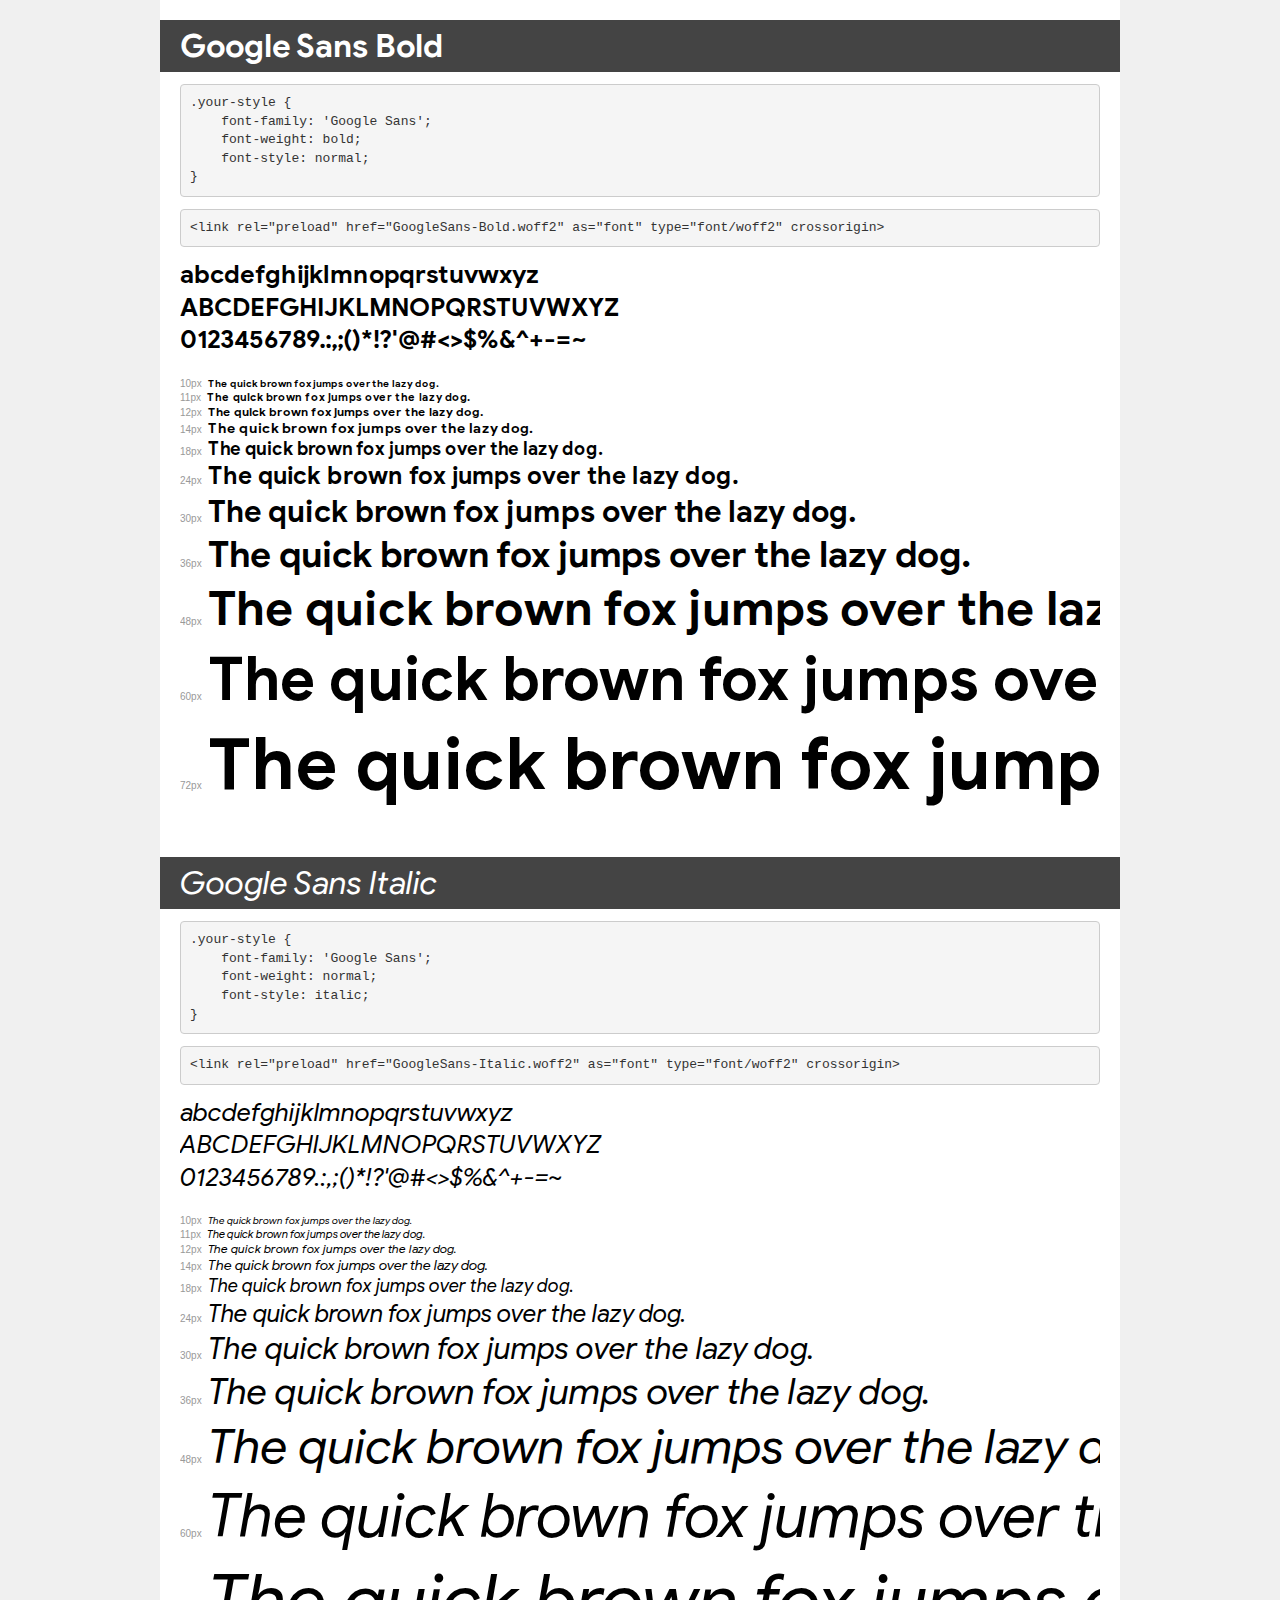
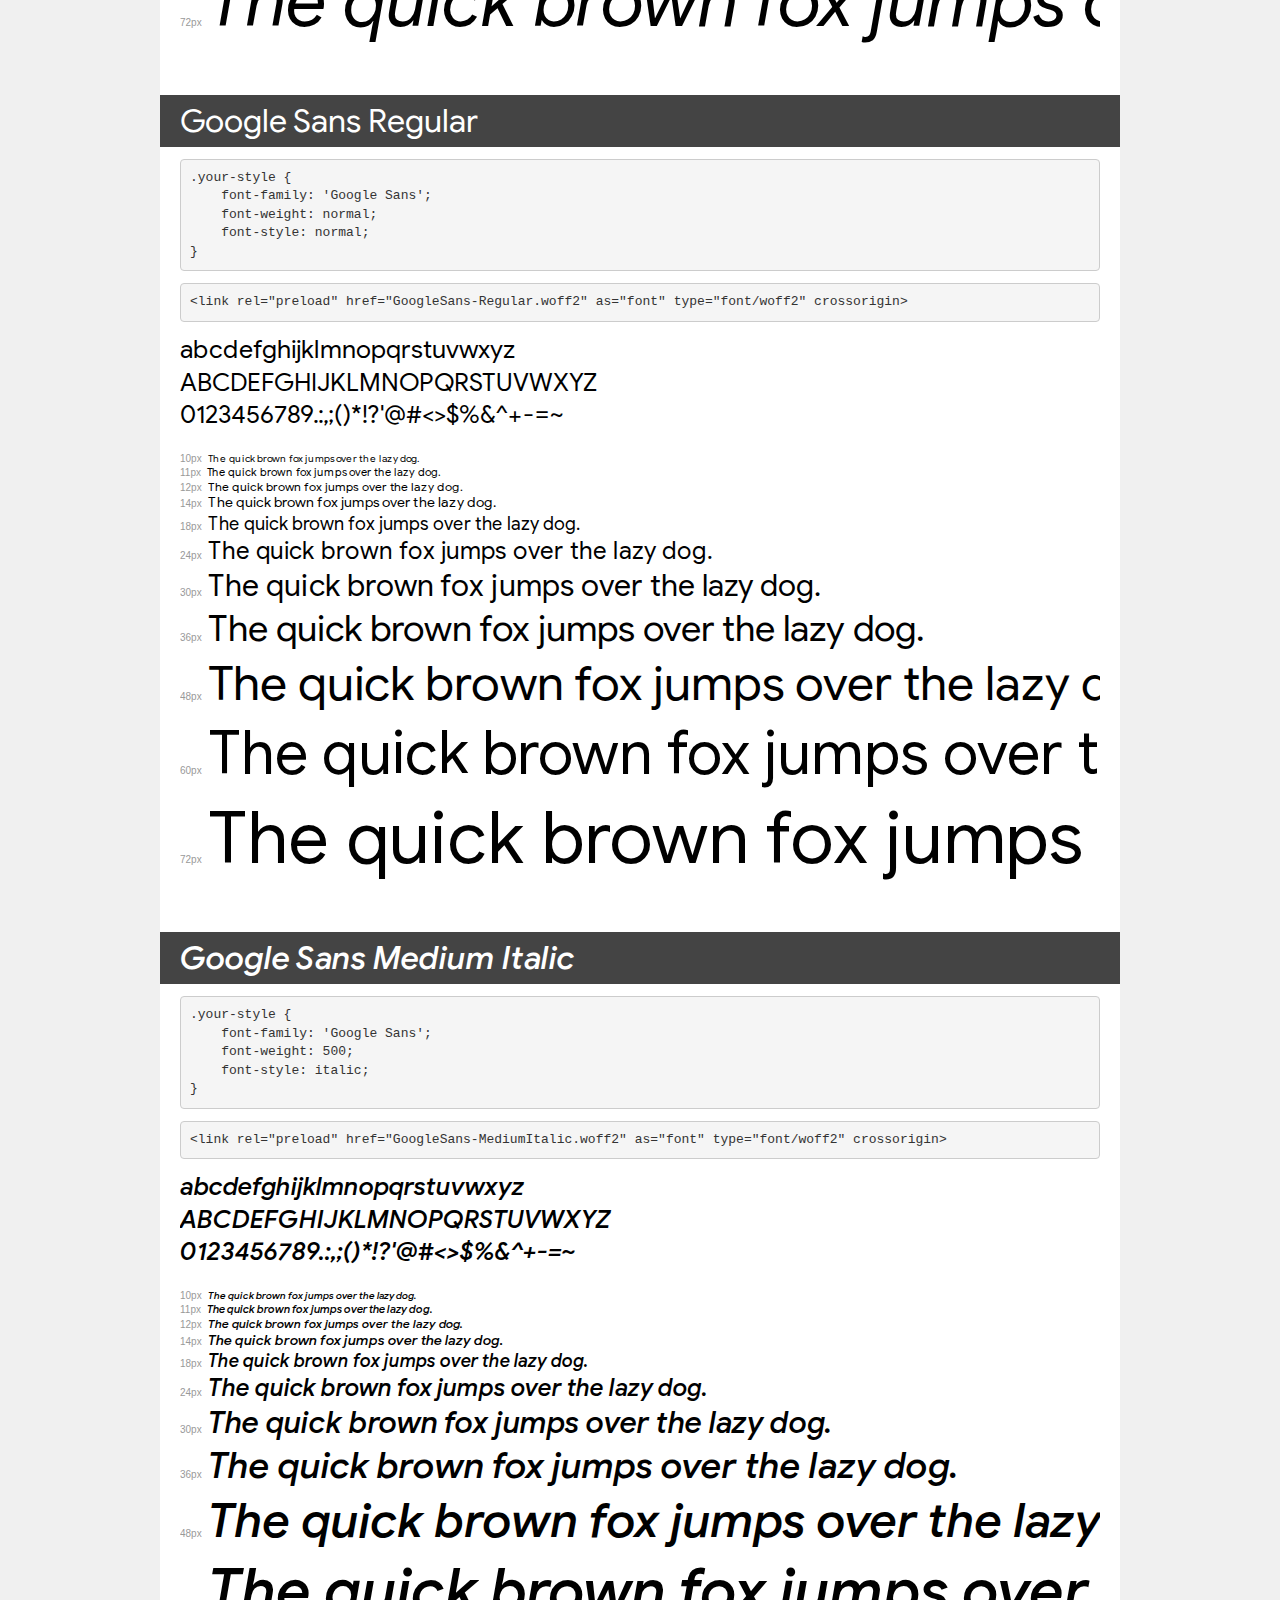
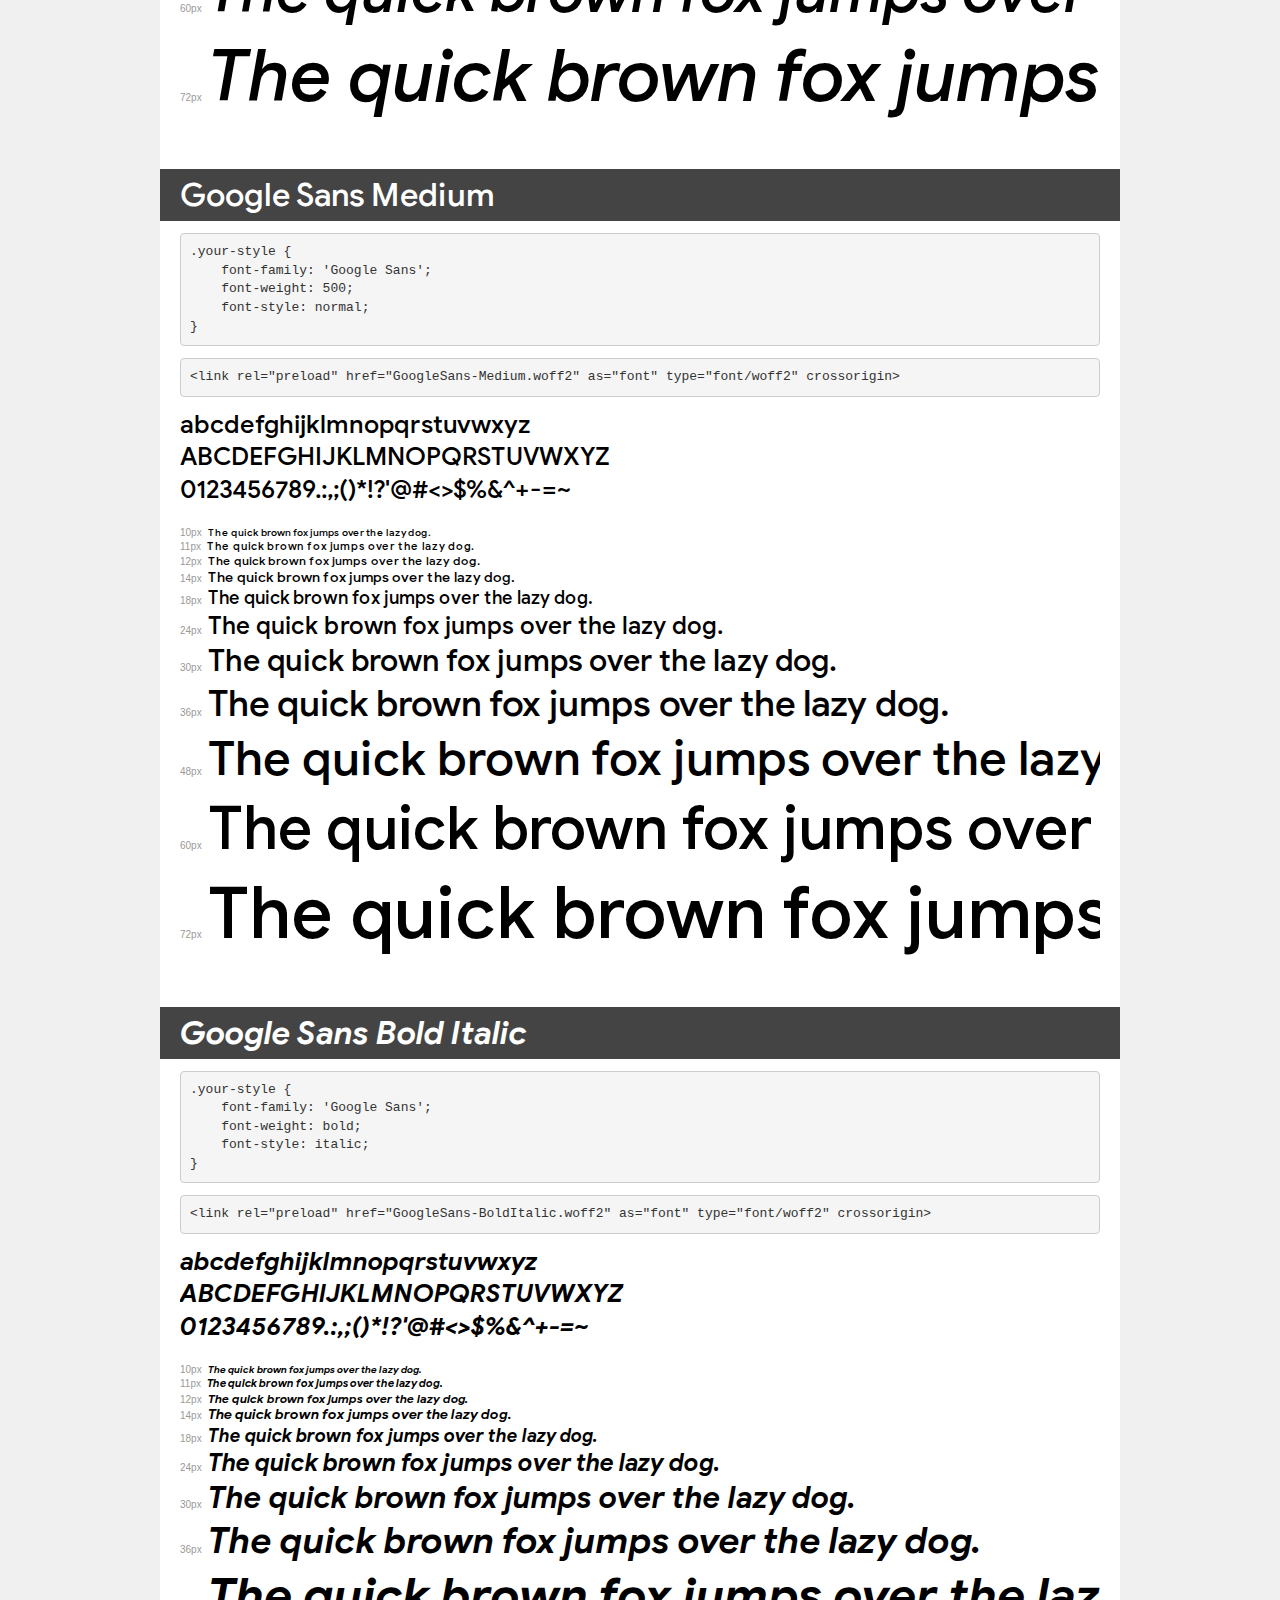
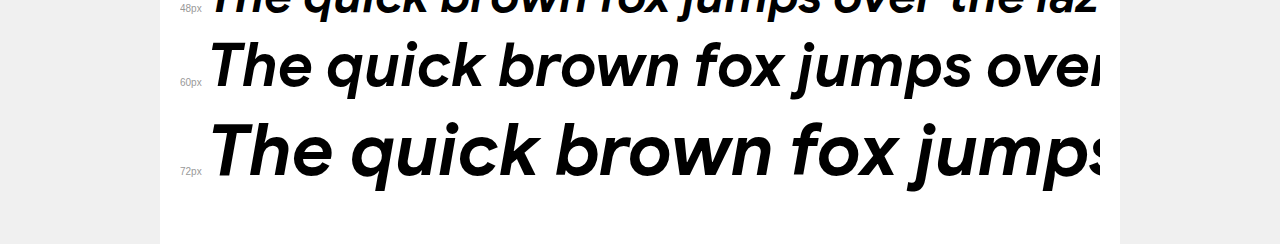
<file: fonts/GoogleSans/demo.html>
<!DOCTYPE html>
<html lang="en">
<head>
    <meta charset="utf-8">
    <meta http-equiv="X-UA-Compatible" content="IE=edge">
    <meta name="viewport" content="width=device-width, initial-scale=1">
    <meta name="robots" content="noindex, noarchive">
    <meta name="format-detection" content="telephone=no">
    <title>Transfonter demo</title>
    <link href="stylesheet.css" rel="stylesheet">
    <style>
        /*
        http://meyerweb.com/eric/tools/css/reset/
        v2.0 | 20110126
        License: none (public domain)
        */
        html, body, div, span, applet, object, iframe,
        h1, h2, h3, h4, h5, h6, p, blockquote, pre,
        a, abbr, acronym, address, big, cite, code,
        del, dfn, em, img, ins, kbd, q, s, samp,
        small, strike, strong, sub, sup, tt, var,
        b, u, i, center,
        dl, dt, dd, ol, ul, li,
        fieldset, form, label, legend,
        table, caption, tbody, tfoot, thead, tr, th, td,
        article, aside, canvas, details, embed,
        figure, figcaption, footer, header, hgroup,
        menu, nav, output, ruby, section, summary,
        time, mark, audio, video {
            margin: 0;
            padding: 0;
            border: 0;
            font-size: 100%;
            font: inherit;
            vertical-align: baseline;
        }
        /* HTML5 display-role reset for older browsers */
        article, aside, details, figcaption, figure,
        footer, header, hgroup, menu, nav, section {
            display: block;
        }
        body {
            line-height: 1;
        }
        ol, ul {
            list-style: none;
        }
        blockquote, q {
            quotes: none;
        }
        blockquote:before, blockquote:after,
        q:before, q:after {
            content: '';
            content: none;
        }
        table {
            border-collapse: collapse;
            border-spacing: 0;
        }
        /* demo styles */
        body {
            background: #f0f0f0;
            color: #000;
        }
        .page {
            background: #fff;
            width: 920px;
            margin: 0 auto;
            padding: 20px 20px 0 20px;
            overflow: hidden;
        }
        .font-container {
            overflow-x: auto;
            overflow-y: hidden;
            margin-bottom: 40px;
            line-height: 1.3;
            white-space: nowrap;
            padding-bottom: 5px;
        }
        h1 {
            position: relative;
            background: #444;
            font-size: 32px;
            color: #fff;
            padding: 10px 20px;
            margin: 0 -20px 12px -20px;
        }
        .letters {
            font-size: 25px;
            margin-bottom: 20px;
        }
        .s10:before {
            content: '10px';
        }
        .s11:before {
            content: '11px';
        }
        .s12:before {
            content: '12px';
        }
        .s14:before {
            content: '14px';
        }
        .s18:before {
            content: '18px';
        }
        .s24:before {
            content: '24px';
        }
        .s30:before {
            content: '30px';
        }
        .s36:before {
            content: '36px';
        }
        .s48:before {
            content: '48px';
        }
        .s60:before {
            content: '60px';
        }
        .s72:before {
            content: '72px';
        }
        .s10:before, .s11:before, .s12:before, .s14:before,
        .s18:before, .s24:before, .s30:before, .s36:before,
        .s48:before, .s60:before, .s72:before {
            font-family: Arial, sans-serif;
            font-size: 10px;
            font-weight: normal;
            font-style: normal;
            color: #999;
            padding-right: 6px;
        }
        pre {
            display: block;
            padding: 9px;
            margin: 0 0 12px;
            font-family: Monaco, Menlo, Consolas, "Courier New", monospace;
            font-size: 13px;
            line-height: 1.428571429;
            color: #333;
            font-weight: normal;
            font-style: normal;
            background-color: #f5f5f5;
            border: 1px solid #ccc;
            overflow-x: auto;
            border-radius: 4px;
        }
        /* responsive */
        @media (max-width: 959px) {
            .page {
                width: auto;
                margin: 0;
            }
        }
    </style>
</head>
<body>
<div class="page">
    <div class="demo">
        <h1 style="font-family: 'Google Sans'; font-weight: bold; font-style: normal;">Google Sans Bold</h1>
        <pre title="Usage">.your-style {
    font-family: 'Google Sans';
    font-weight: bold;
    font-style: normal;
}</pre>
        <pre title="Preload (optional)">
&lt;link rel=&quot;preload&quot; href=&quot;GoogleSans-Bold.woff2&quot; as=&quot;font&quot; type=&quot;font/woff2&quot; crossorigin&gt;</pre>
        <div class="font-container" style="font-family: 'Google Sans'; font-weight: bold; font-style: normal;">
            <p class="letters">
                abcdefghijklmnopqrstuvwxyz<br>
ABCDEFGHIJKLMNOPQRSTUVWXYZ<br>
                0123456789.:,;()*!?'@#&lt;&gt;$%&^+-=~
            </p>
            <p class="s10" style="font-size: 10px;">The quick brown fox jumps over the lazy dog.</p>
            <p class="s11" style="font-size: 11px;">The quick brown fox jumps over the lazy dog.</p>
            <p class="s12" style="font-size: 12px;">The quick brown fox jumps over the lazy dog.</p>
            <p class="s14" style="font-size: 14px;">The quick brown fox jumps over the lazy dog.</p>
            <p class="s18" style="font-size: 18px;">The quick brown fox jumps over the lazy dog.</p>
            <p class="s24" style="font-size: 24px;">The quick brown fox jumps over the lazy dog.</p>
            <p class="s30" style="font-size: 30px;">The quick brown fox jumps over the lazy dog.</p>
            <p class="s36" style="font-size: 36px;">The quick brown fox jumps over the lazy dog.</p>
            <p class="s48" style="font-size: 48px;">The quick brown fox jumps over the lazy dog.</p>
            <p class="s60" style="font-size: 60px;">The quick brown fox jumps over the lazy dog.</p>
            <p class="s72" style="font-size: 72px;">The quick brown fox jumps over the lazy dog.</p>
        </div>
    </div>

    <div class="demo">
        <h1 style="font-family: 'Google Sans'; font-weight: normal; font-style: italic;">Google Sans Italic</h1>
        <pre title="Usage">.your-style {
    font-family: 'Google Sans';
    font-weight: normal;
    font-style: italic;
}</pre>
        <pre title="Preload (optional)">
&lt;link rel=&quot;preload&quot; href=&quot;GoogleSans-Italic.woff2&quot; as=&quot;font&quot; type=&quot;font/woff2&quot; crossorigin&gt;</pre>
        <div class="font-container" style="font-family: 'Google Sans'; font-weight: normal; font-style: italic;">
            <p class="letters">
                abcdefghijklmnopqrstuvwxyz<br>
ABCDEFGHIJKLMNOPQRSTUVWXYZ<br>
                0123456789.:,;()*!?'@#&lt;&gt;$%&^+-=~
            </p>
            <p class="s10" style="font-size: 10px;">The quick brown fox jumps over the lazy dog.</p>
            <p class="s11" style="font-size: 11px;">The quick brown fox jumps over the lazy dog.</p>
            <p class="s12" style="font-size: 12px;">The quick brown fox jumps over the lazy dog.</p>
            <p class="s14" style="font-size: 14px;">The quick brown fox jumps over the lazy dog.</p>
            <p class="s18" style="font-size: 18px;">The quick brown fox jumps over the lazy dog.</p>
            <p class="s24" style="font-size: 24px;">The quick brown fox jumps over the lazy dog.</p>
            <p class="s30" style="font-size: 30px;">The quick brown fox jumps over the lazy dog.</p>
            <p class="s36" style="font-size: 36px;">The quick brown fox jumps over the lazy dog.</p>
            <p class="s48" style="font-size: 48px;">The quick brown fox jumps over the lazy dog.</p>
            <p class="s60" style="font-size: 60px;">The quick brown fox jumps over the lazy dog.</p>
            <p class="s72" style="font-size: 72px;">The quick brown fox jumps over the lazy dog.</p>
        </div>
    </div>

    <div class="demo">
        <h1 style="font-family: 'Google Sans'; font-weight: normal; font-style: normal;">Google Sans Regular</h1>
        <pre title="Usage">.your-style {
    font-family: 'Google Sans';
    font-weight: normal;
    font-style: normal;
}</pre>
        <pre title="Preload (optional)">
&lt;link rel=&quot;preload&quot; href=&quot;GoogleSans-Regular.woff2&quot; as=&quot;font&quot; type=&quot;font/woff2&quot; crossorigin&gt;</pre>
        <div class="font-container" style="font-family: 'Google Sans'; font-weight: normal; font-style: normal;">
            <p class="letters">
                abcdefghijklmnopqrstuvwxyz<br>
ABCDEFGHIJKLMNOPQRSTUVWXYZ<br>
                0123456789.:,;()*!?'@#&lt;&gt;$%&^+-=~
            </p>
            <p class="s10" style="font-size: 10px;">The quick brown fox jumps over the lazy dog.</p>
            <p class="s11" style="font-size: 11px;">The quick brown fox jumps over the lazy dog.</p>
            <p class="s12" style="font-size: 12px;">The quick brown fox jumps over the lazy dog.</p>
            <p class="s14" style="font-size: 14px;">The quick brown fox jumps over the lazy dog.</p>
            <p class="s18" style="font-size: 18px;">The quick brown fox jumps over the lazy dog.</p>
            <p class="s24" style="font-size: 24px;">The quick brown fox jumps over the lazy dog.</p>
            <p class="s30" style="font-size: 30px;">The quick brown fox jumps over the lazy dog.</p>
            <p class="s36" style="font-size: 36px;">The quick brown fox jumps over the lazy dog.</p>
            <p class="s48" style="font-size: 48px;">The quick brown fox jumps over the lazy dog.</p>
            <p class="s60" style="font-size: 60px;">The quick brown fox jumps over the lazy dog.</p>
            <p class="s72" style="font-size: 72px;">The quick brown fox jumps over the lazy dog.</p>
        </div>
    </div>

    <div class="demo">
        <h1 style="font-family: 'Google Sans'; font-weight: 500; font-style: italic;">Google Sans Medium Italic</h1>
        <pre title="Usage">.your-style {
    font-family: 'Google Sans';
    font-weight: 500;
    font-style: italic;
}</pre>
        <pre title="Preload (optional)">
&lt;link rel=&quot;preload&quot; href=&quot;GoogleSans-MediumItalic.woff2&quot; as=&quot;font&quot; type=&quot;font/woff2&quot; crossorigin&gt;</pre>
        <div class="font-container" style="font-family: 'Google Sans'; font-weight: 500; font-style: italic;">
            <p class="letters">
                abcdefghijklmnopqrstuvwxyz<br>
ABCDEFGHIJKLMNOPQRSTUVWXYZ<br>
                0123456789.:,;()*!?'@#&lt;&gt;$%&^+-=~
            </p>
            <p class="s10" style="font-size: 10px;">The quick brown fox jumps over the lazy dog.</p>
            <p class="s11" style="font-size: 11px;">The quick brown fox jumps over the lazy dog.</p>
            <p class="s12" style="font-size: 12px;">The quick brown fox jumps over the lazy dog.</p>
            <p class="s14" style="font-size: 14px;">The quick brown fox jumps over the lazy dog.</p>
            <p class="s18" style="font-size: 18px;">The quick brown fox jumps over the lazy dog.</p>
            <p class="s24" style="font-size: 24px;">The quick brown fox jumps over the lazy dog.</p>
            <p class="s30" style="font-size: 30px;">The quick brown fox jumps over the lazy dog.</p>
            <p class="s36" style="font-size: 36px;">The quick brown fox jumps over the lazy dog.</p>
            <p class="s48" style="font-size: 48px;">The quick brown fox jumps over the lazy dog.</p>
            <p class="s60" style="font-size: 60px;">The quick brown fox jumps over the lazy dog.</p>
            <p class="s72" style="font-size: 72px;">The quick brown fox jumps over the lazy dog.</p>
        </div>
    </div>

    <div class="demo">
        <h1 style="font-family: 'Google Sans'; font-weight: 500; font-style: normal;">Google Sans Medium</h1>
        <pre title="Usage">.your-style {
    font-family: 'Google Sans';
    font-weight: 500;
    font-style: normal;
}</pre>
        <pre title="Preload (optional)">
&lt;link rel=&quot;preload&quot; href=&quot;GoogleSans-Medium.woff2&quot; as=&quot;font&quot; type=&quot;font/woff2&quot; crossorigin&gt;</pre>
        <div class="font-container" style="font-family: 'Google Sans'; font-weight: 500; font-style: normal;">
            <p class="letters">
                abcdefghijklmnopqrstuvwxyz<br>
ABCDEFGHIJKLMNOPQRSTUVWXYZ<br>
                0123456789.:,;()*!?'@#&lt;&gt;$%&^+-=~
            </p>
            <p class="s10" style="font-size: 10px;">The quick brown fox jumps over the lazy dog.</p>
            <p class="s11" style="font-size: 11px;">The quick brown fox jumps over the lazy dog.</p>
            <p class="s12" style="font-size: 12px;">The quick brown fox jumps over the lazy dog.</p>
            <p class="s14" style="font-size: 14px;">The quick brown fox jumps over the lazy dog.</p>
            <p class="s18" style="font-size: 18px;">The quick brown fox jumps over the lazy dog.</p>
            <p class="s24" style="font-size: 24px;">The quick brown fox jumps over the lazy dog.</p>
            <p class="s30" style="font-size: 30px;">The quick brown fox jumps over the lazy dog.</p>
            <p class="s36" style="font-size: 36px;">The quick brown fox jumps over the lazy dog.</p>
            <p class="s48" style="font-size: 48px;">The quick brown fox jumps over the lazy dog.</p>
            <p class="s60" style="font-size: 60px;">The quick brown fox jumps over the lazy dog.</p>
            <p class="s72" style="font-size: 72px;">The quick brown fox jumps over the lazy dog.</p>
        </div>
    </div>

    <div class="demo">
        <h1 style="font-family: 'Google Sans'; font-weight: bold; font-style: italic;">Google Sans Bold Italic</h1>
        <pre title="Usage">.your-style {
    font-family: 'Google Sans';
    font-weight: bold;
    font-style: italic;
}</pre>
        <pre title="Preload (optional)">
&lt;link rel=&quot;preload&quot; href=&quot;GoogleSans-BoldItalic.woff2&quot; as=&quot;font&quot; type=&quot;font/woff2&quot; crossorigin&gt;</pre>
        <div class="font-container" style="font-family: 'Google Sans'; font-weight: bold; font-style: italic;">
            <p class="letters">
                abcdefghijklmnopqrstuvwxyz<br>
ABCDEFGHIJKLMNOPQRSTUVWXYZ<br>
                0123456789.:,;()*!?'@#&lt;&gt;$%&^+-=~
            </p>
            <p class="s10" style="font-size: 10px;">The quick brown fox jumps over the lazy dog.</p>
            <p class="s11" style="font-size: 11px;">The quick brown fox jumps over the lazy dog.</p>
            <p class="s12" style="font-size: 12px;">The quick brown fox jumps over the lazy dog.</p>
            <p class="s14" style="font-size: 14px;">The quick brown fox jumps over the lazy dog.</p>
            <p class="s18" style="font-size: 18px;">The quick brown fox jumps over the lazy dog.</p>
            <p class="s24" style="font-size: 24px;">The quick brown fox jumps over the lazy dog.</p>
            <p class="s30" style="font-size: 30px;">The quick brown fox jumps over the lazy dog.</p>
            <p class="s36" style="font-size: 36px;">The quick brown fox jumps over the lazy dog.</p>
            <p class="s48" style="font-size: 48px;">The quick brown fox jumps over the lazy dog.</p>
            <p class="s60" style="font-size: 60px;">The quick brown fox jumps over the lazy dog.</p>
            <p class="s72" style="font-size: 72px;">The quick brown fox jumps over the lazy dog.</p>
        </div>
    </div>

</div>
</body>
</html>
</file>
<file: fonts/GoogleSans/stylesheet.css>
@font-face {
    font-family: 'Google Sans';
    src: url('GoogleSans-Bold.woff2') format('woff2'),
        url('GoogleSans-Bold.woff') format('woff');
    font-weight: bold;
    font-style: normal;
    font-display: swap;
}

@font-face {
    font-family: 'Google Sans';
    src: url('GoogleSans-Italic.woff2') format('woff2'),
        url('GoogleSans-Italic.woff') format('woff');
    font-weight: normal;
    font-style: italic;
    font-display: swap;
}

@font-face {
    font-family: 'Google Sans';
    src: url('GoogleSans-Regular.woff2') format('woff2'),
        url('GoogleSans-Regular.woff') format('woff');
    font-weight: normal;
    font-style: normal;
    font-display: swap;
}

@font-face {
    font-family: 'Google Sans';
    src: url('GoogleSans-MediumItalic.woff2') format('woff2'),
        url('GoogleSans-MediumItalic.woff') format('woff');
    font-weight: 500;
    font-style: italic;
    font-display: swap;
}

@font-face {
    font-family: 'Google Sans';
    src: url('GoogleSans-Medium.woff2') format('woff2'),
        url('GoogleSans-Medium.woff') format('woff');
    font-weight: 500;
    font-style: normal;
    font-display: swap;
}

@font-face {
    font-family: 'Google Sans';
    src: url('GoogleSans-BoldItalic.woff2') format('woff2'),
        url('GoogleSans-BoldItalic.woff') format('woff');
    font-weight: bold;
    font-style: italic;
    font-display: swap;
}
</file>
